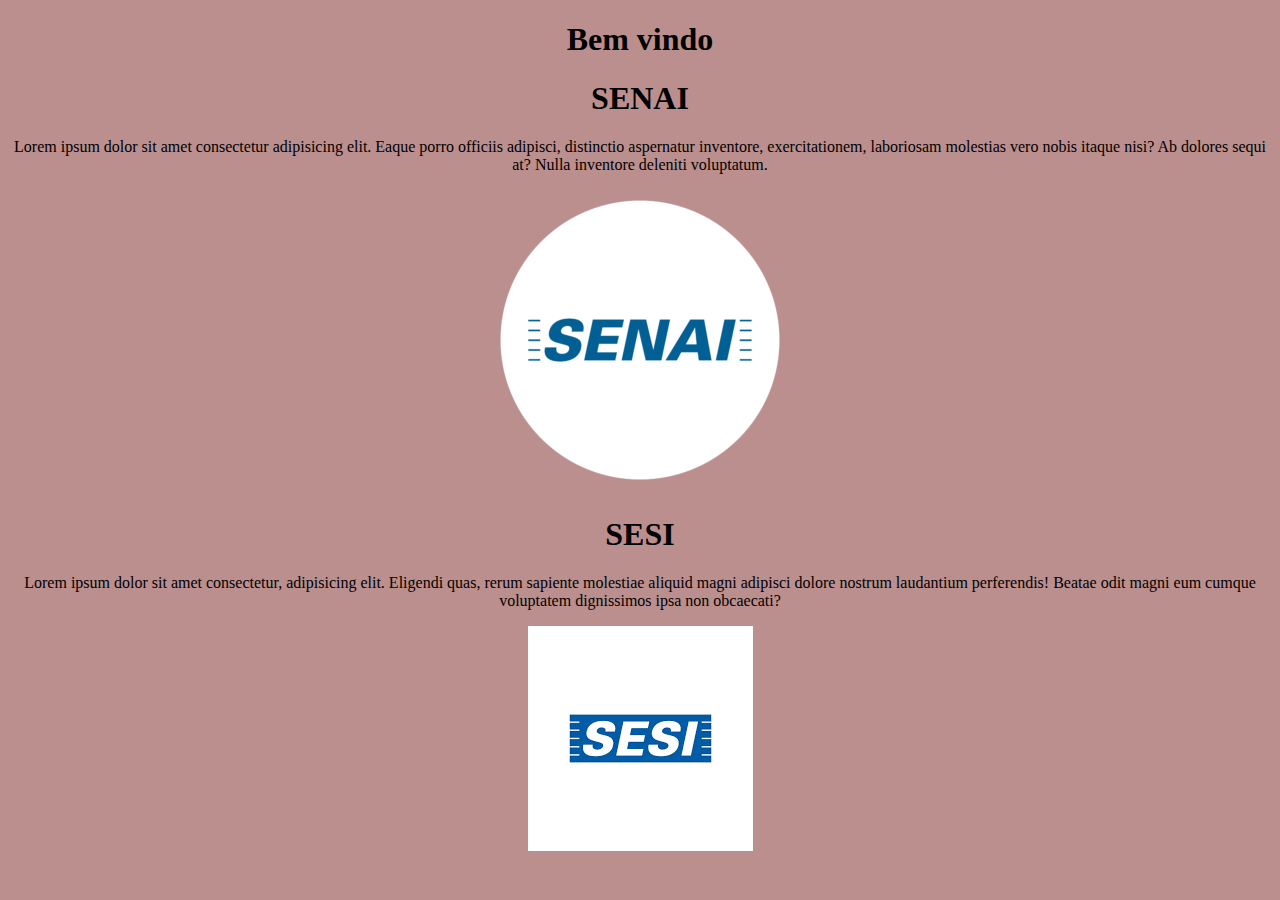
<file: index.html>
<!DOCTYPE html>
<html lang="pt-br">
<head>
    <meta charset="UTF-8">
    <meta http-equiv="X-UA-Compatible" content="IE=edge">
    <meta name="viewport" content="width=device-width, initial-scale=1.0">
    <title>Página Github</title>
    <link rel="stylesheet" href="css/style.css">
</head>
<body>
    <center>
         <h1>Bem vindo</h1>
         <h1>SENAI</h1>
    <p>Lorem ipsum dolor sit amet consectetur adipisicing elit. Eaque porro officiis adipisci, distinctio aspernatur inventore, exercitationem, laboriosam molestias vero nobis 
    itaque nisi? Ab dolores sequi at? Nulla inventore deleniti voluptatum.</p>
    <a href="https://www.sp.senai.br/"><img src="img/Senai-300x300.png" alt=""></a>
    <h1>SESI</h1>
    <p>Lorem ipsum dolor sit amet consectetur, adipisicing elit. Eligendi quas, rerum sapiente molestiae aliquid magni adipisci dolore nostrum laudantium perferendis! Beatae odit magni eum cumque voluptatem dignissimos ipsa non obcaecati?</p>
    <a href="page.html"><img src="img/images.png" alt=""></a>
    </center>
   
</body>
</html>
</file>
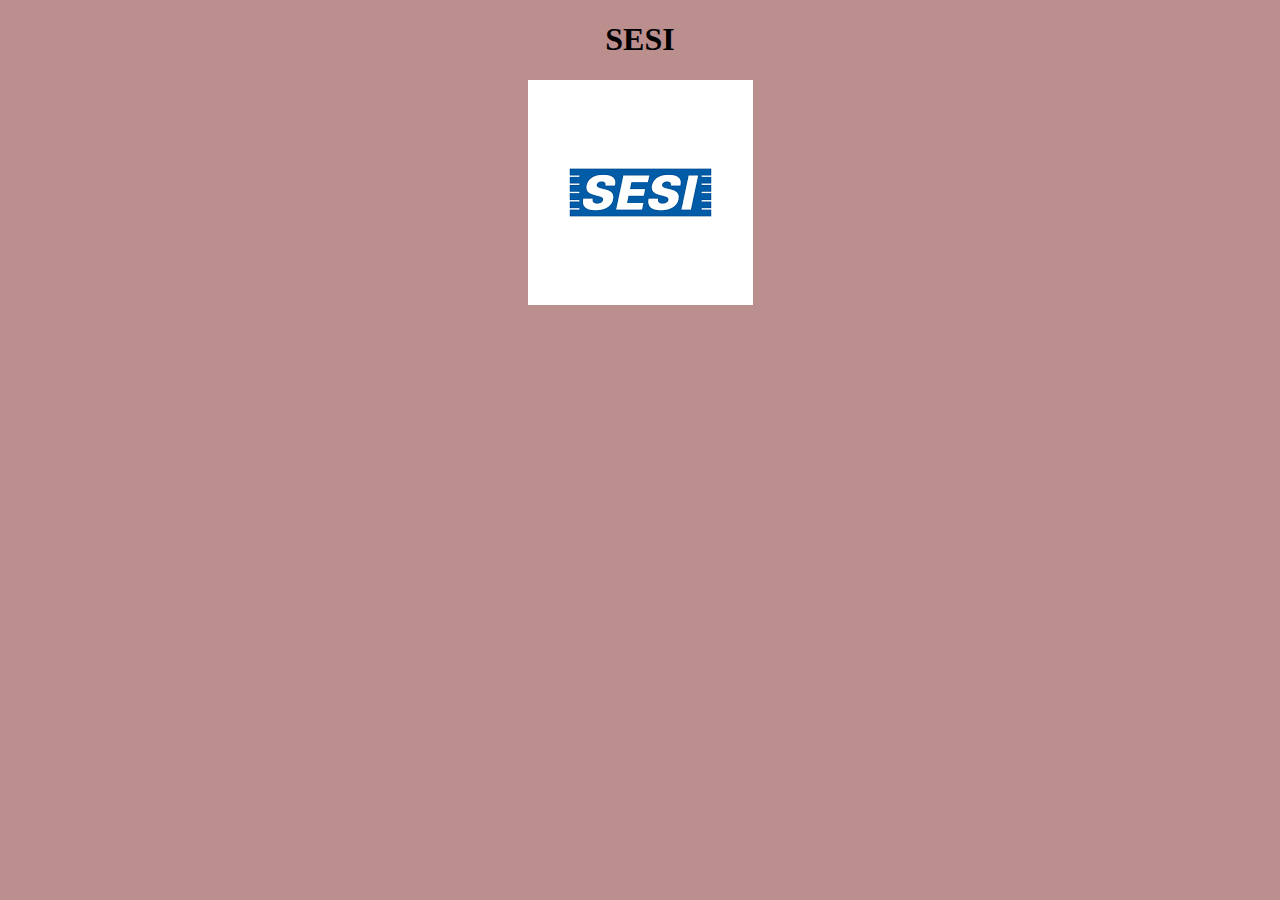
<file: page.html>
<!DOCTYPE html>
<html lang="pt-br">
<head>
    <meta charset="UTF-8">
    <meta http-equiv="X-UA-Compatible" content="IE=edge">
    <meta name="viewport" content="width=device-width, initial-scale=1.0">
    <title>Página Github</title>
    <link rel="stylesheet" href="css/style.css">
</head>
<body>
    <center>
         <h1>SESI</h1>
    <a href="https://www.sesisp.org.br/"><img src="img/images.png" alt=""></a>
    </center>
   
</body>
</html>
</file>
<file: css/style.css>
body{
    background-color:rosybrown;
}
</file>
